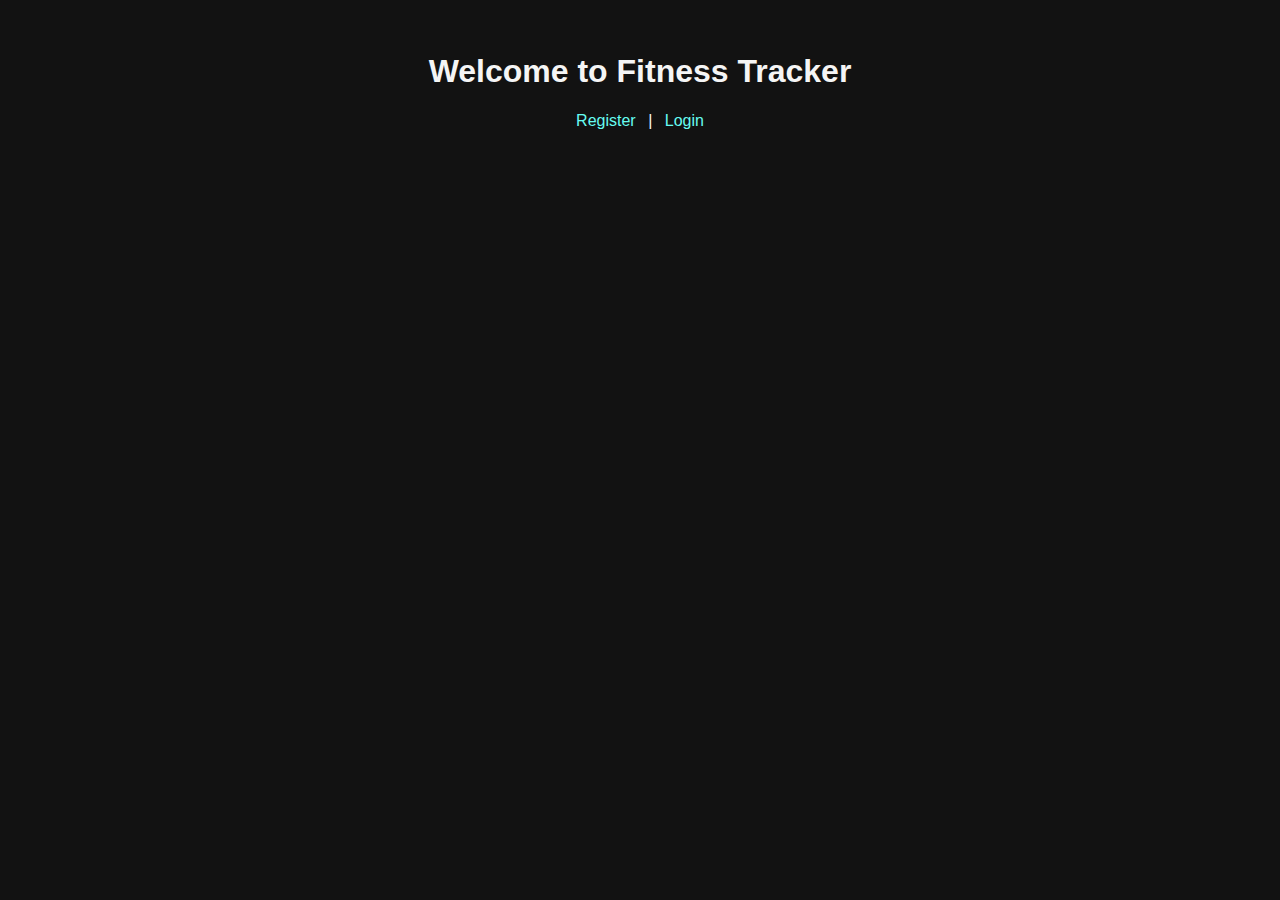
<file: index.html>
<!DOCTYPE html>
<html>
<head>
  <title>Fitness Tracker</title>
  <link rel="stylesheet" href="assets/css/styles.css">

</head>
<body>
  <h1>Welcome to Fitness Tracker</h1>
  <a href="register.html">Register</a> | <a href="login.html">Login</a>
</body>
</html>
</file>
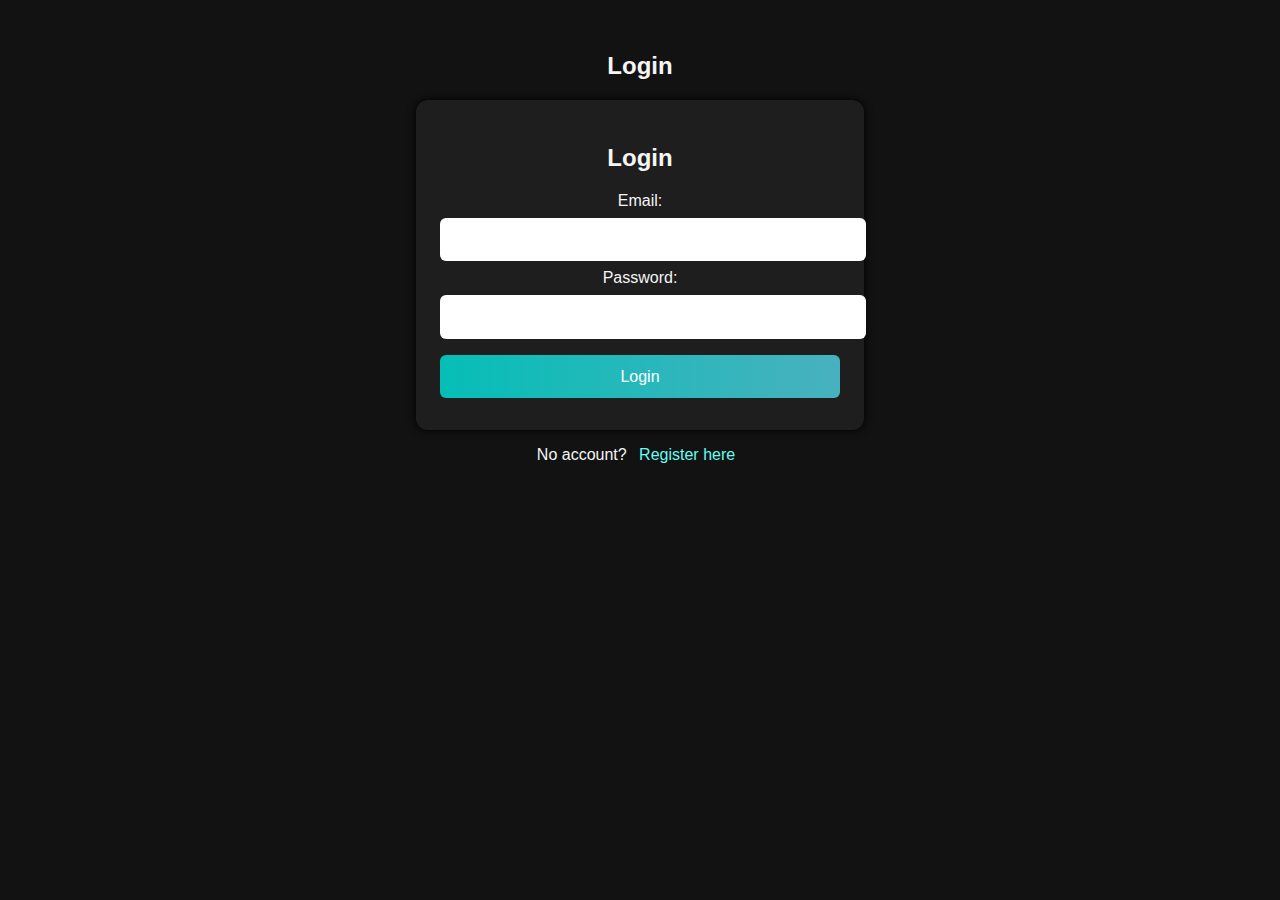
<file: login.html>
<!DOCTYPE html>
<html>
<head>
  <title>Login</title>
  <link rel="stylesheet" href="assets/css/styles.css">
</head>
<body>
  <h2>Login</h2>
  <form action="login.php" method="POST">
    <h2>Login</h2>
    Email: <input type="email" name="email" required><br>
    Password: <input type="password" name="password" required><br>
    <button type="submit">Login</button>
</form>

  <p>No account? <a href="register.html">Register here</a></p>
</body>
</html>
</file>
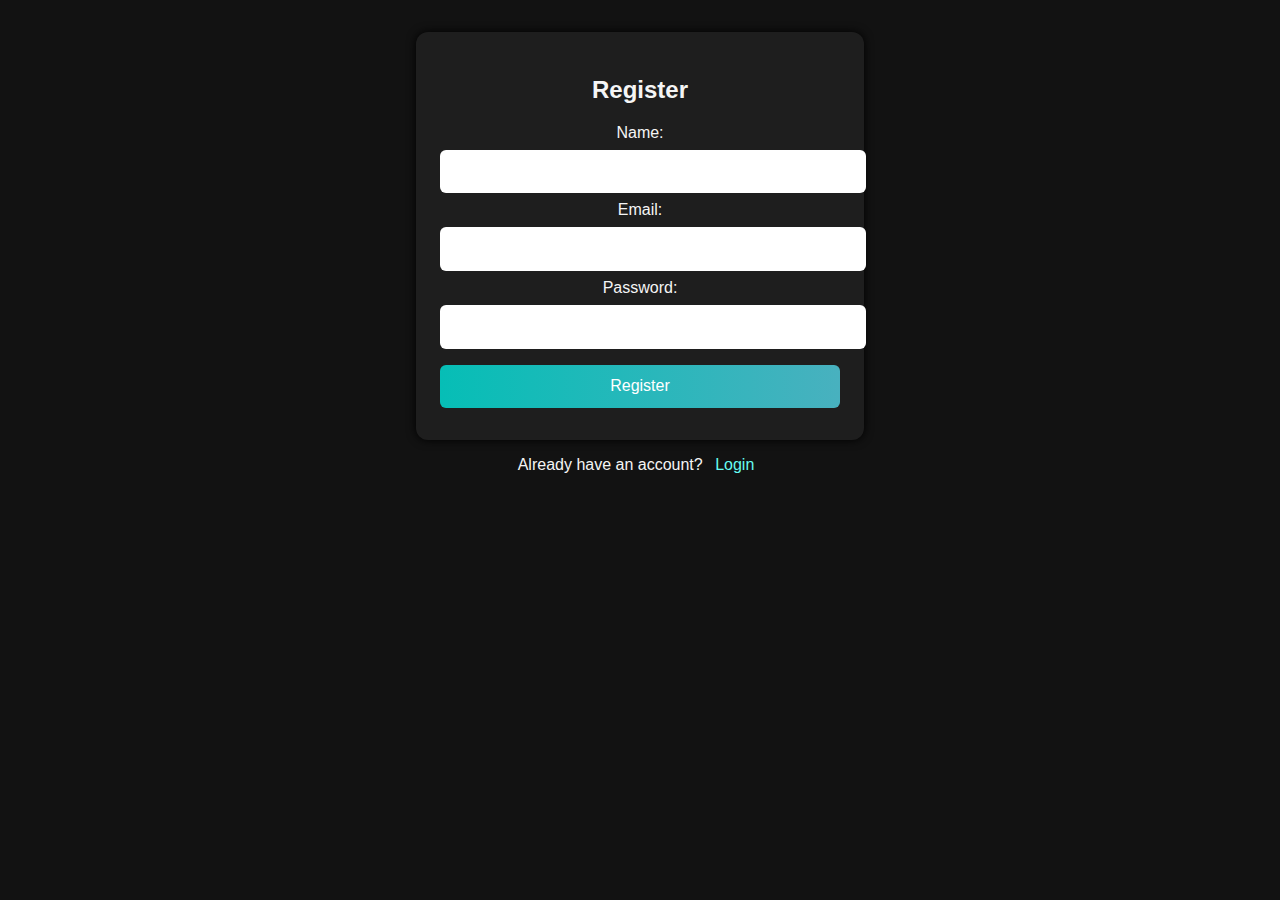
<file: register.html>
<!DOCTYPE html>
<html lang="en">
<head>
  <meta charset="UTF-8">
  <title>Register</title>
  <link rel="stylesheet" href="assets/css/styles.css">
</head>
<body>
  <form action="register.php" method="POST">
    <h2>Register</h2>

    <label for="name">Name:</label><br>
    <input type="text" name="name" id="name" required><br>

    <label for="email">Email:</label><br>
    <input type="email" name="email" id="email" required><br>

    <label for="password">Password:</label><br>
    <input type="password" name="password" id="password" required><br>

    <button type="submit">Register</button>
  </form>

  <p>Already have an account? <a href="login.html">Login</a></p>
</body>
</html>
</file>
<file: assets/css/styles.css>
/* Dark Mode UI Styling */
body {
  font-family: 'Segoe UI', sans-serif;
  background-color: #121212;
  color: #f5f5f5;
  margin: 0;
  padding: 2rem;
  text-align: center;
}

form, nav {
  background: #1e1e1e;
  margin: auto;
  padding: 1.5rem;
  max-width: 400px;
  border-radius: 12px;
  box-shadow: 0 0 10px #000;
}

input, textarea, button {
  width: 100%;
  padding: 0.8rem;
  margin: 0.5rem 0;
  border: none;
  border-radius: 6px;
  font-size: 1rem;
}

button {
  background: linear-gradient(90deg, #06beb6, #48b1bf);
  color: white;
  cursor: pointer;
  transition: 0.3s ease;
}

button:hover {
  opacity: 0.9;
}

a {
  color: #66fcf1;
  text-decoration: none;
  margin: 0 0.5rem;
}

.title {
  font-size: 2rem;
  margin-bottom: 1rem;
}
</file>
